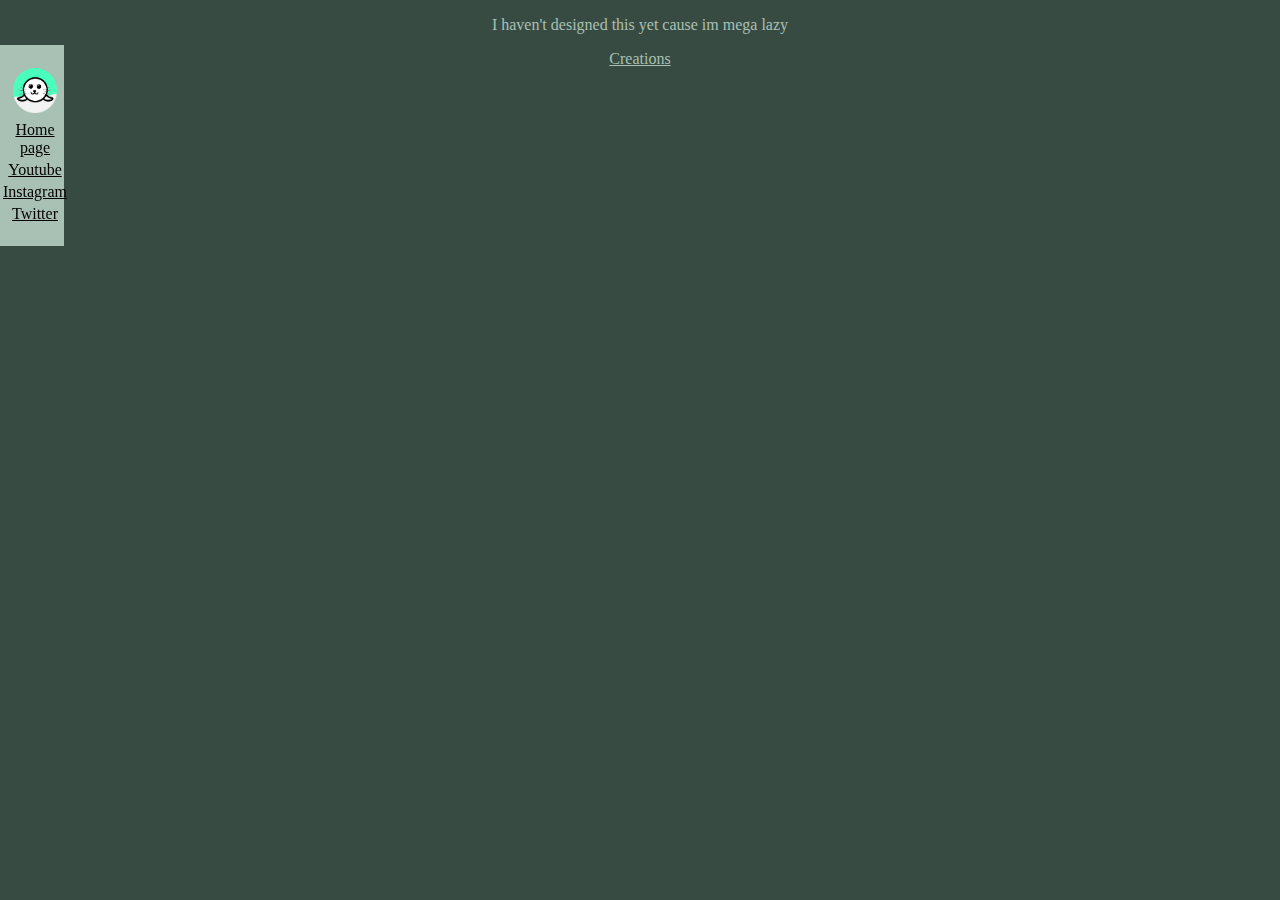
<file: index.html>
<!doctype html>
<html>
	<head>
		<title>Chumzy</title>
        <link rel="icon" href="/icons/Chumzy_Round.png">
		<link rel="stylesheet" href="/styles/main_style.css">
        <link rel="stylesheet" href="/styles/sidebar.css">
	</head>
	<body>
        <div class="sidebar">
            <table>
                <tr>
                    <td><a href="/index.html"><img src="/icons/Chumzy_Round.png"></a></td>
                </tr>
                <tr>
                    <td><a href="/index.html">Home page</a></td>
                </tr>
                <tr>
                    <td><a href="https://youtube.com/c/Chumzy">Youtube</a></td>
                </tr>
                <tr>
                    <td><a href="https://instagram.com/chumzyts/">Instagram</a></td>
                </tr>
                <tr>
                    <td><a href="https://twitter.com/ChumzyTS">Twitter</a></td>
                </tr>
            </table>
        </div>
		<p>I haven't designed this yet cause im mega lazy</p>
		<a href="creation_page.html">Creations</a>
		
	</body>
</html>
</file>
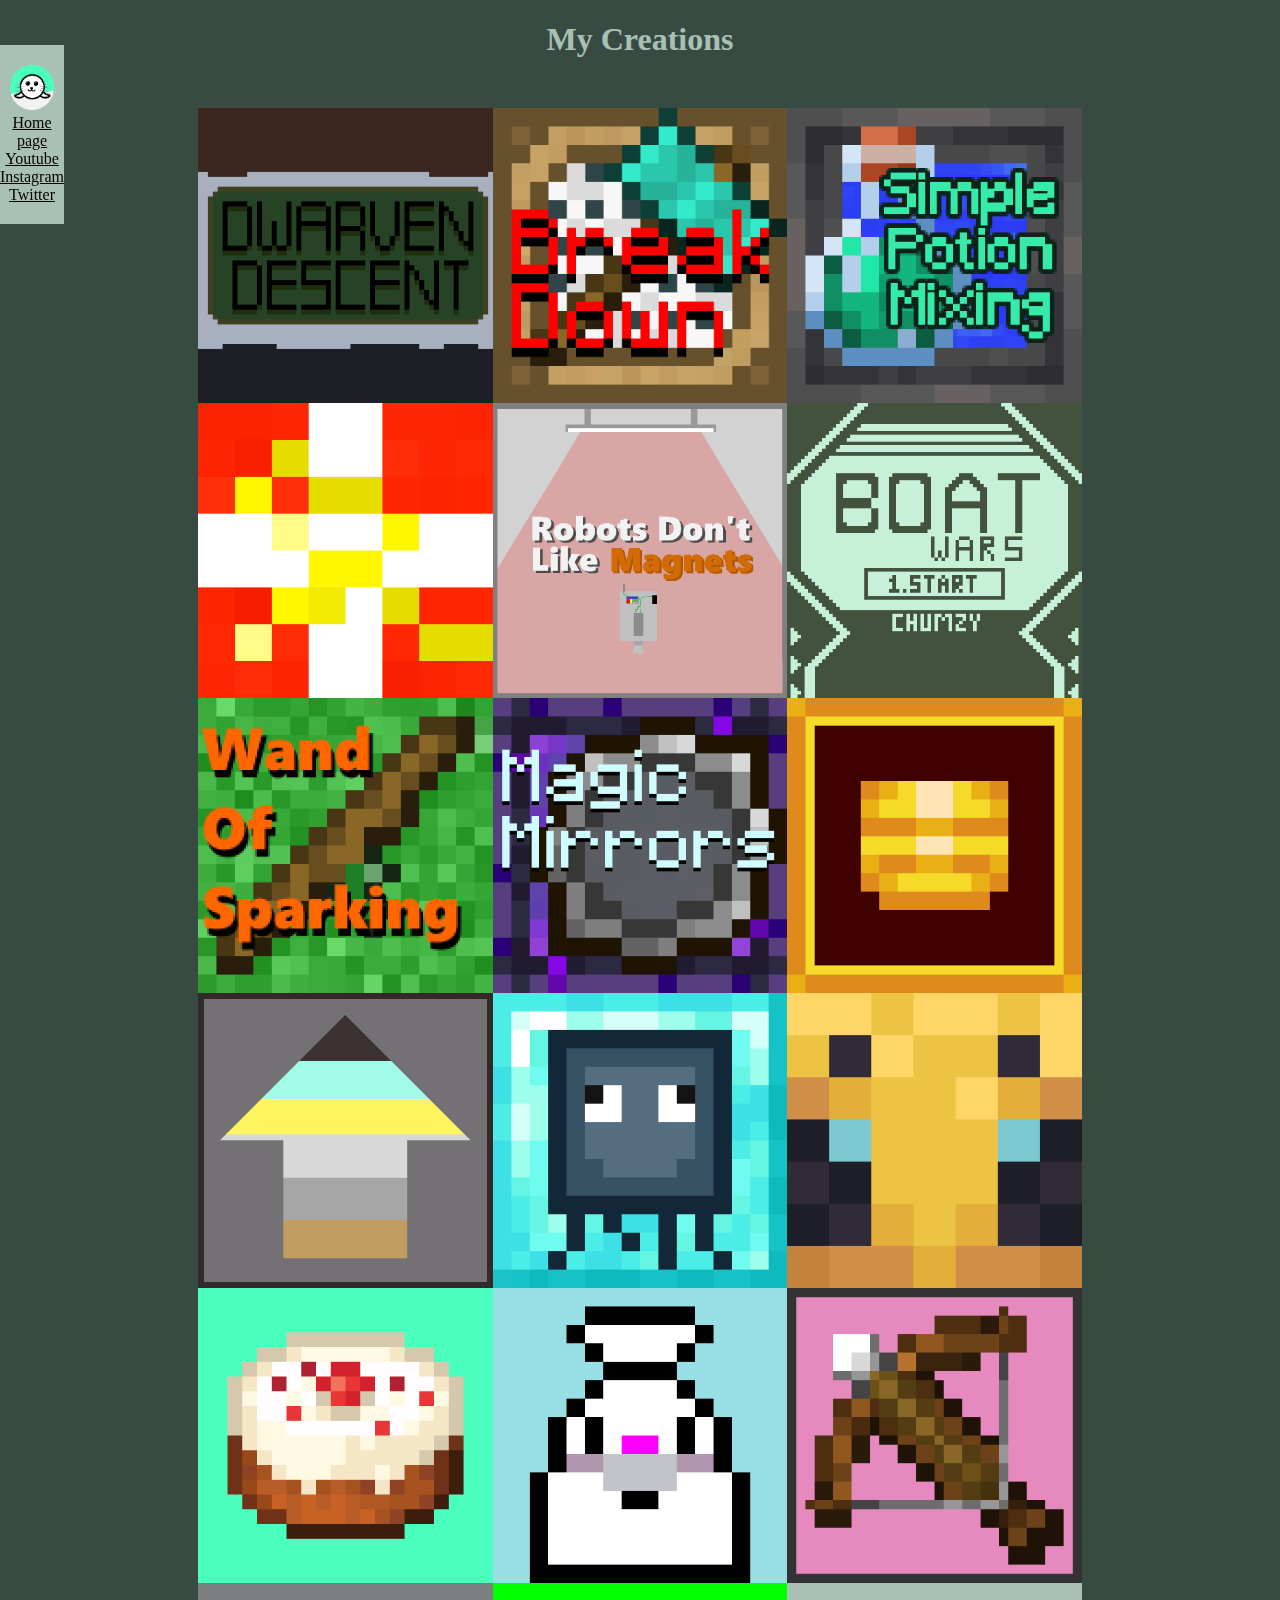
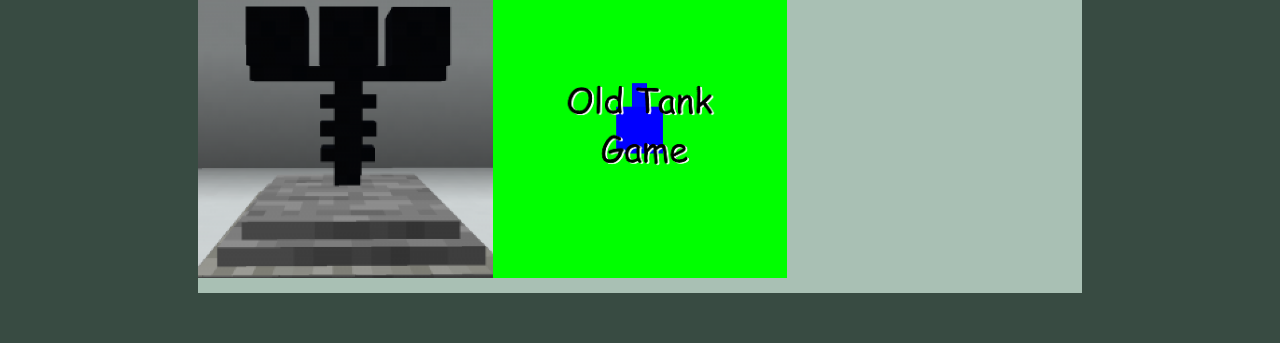
<file: creation_page.html>
<!doctype html>
<html>
	<head>
		<title>Chumzy</title>
        <link rel="icon" href="/icons/Chumzy_Round.png">
		<link rel="stylesheet" href="/styles/main_style.css">
        <link rel="stylesheet" href="/styles/sidebar.css">
		<link rel="stylesheet" href="/styles/creations.css">
	</head>
	<body>
        <div class="sidebar">
            <table>
                <tr>
                    <td><a href="/index.html"><img src="/icons/Chumzy_Round.png"></a></td>
                </tr>
                <tr>
                    <td><a href="/index.html">Home page</a></td>
                </tr>
                <tr>
                    <td><a href="https://youtube.com/c/Chumzy">Youtube</a></td>
                </tr>
                <tr>
                    <td><a href="https://instagram.com/chumzyts/">Instagram</a></td>
                </tr>
                <tr>
                    <td><a href="https://twitter.com/ChumzyTS">Twitter</a></td>
                </tr>
            </table>
        </div>
		<h1>My Creations</h1>
        <div id="creationHolder" class="creation_holder"></div>
		<script src="/creations/creation_finder.js"></script>
	</body>
</html>
</file>
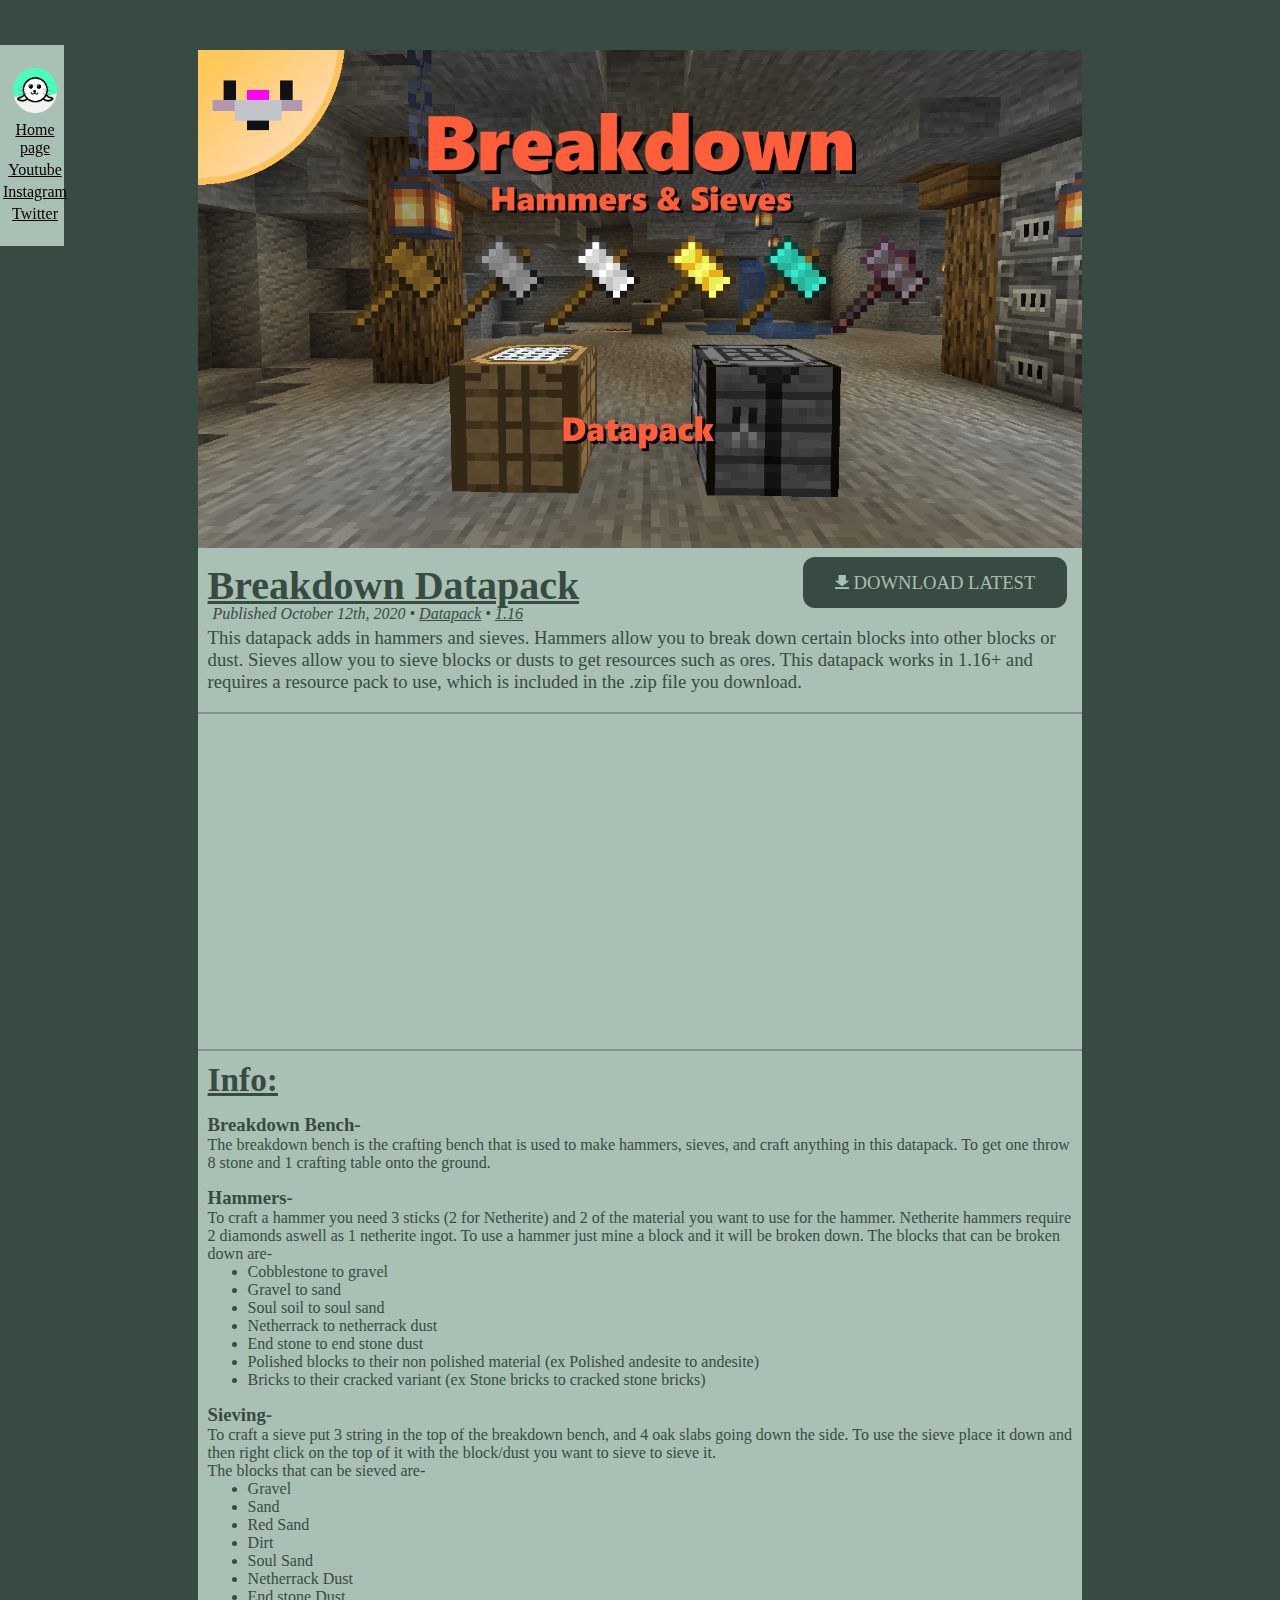
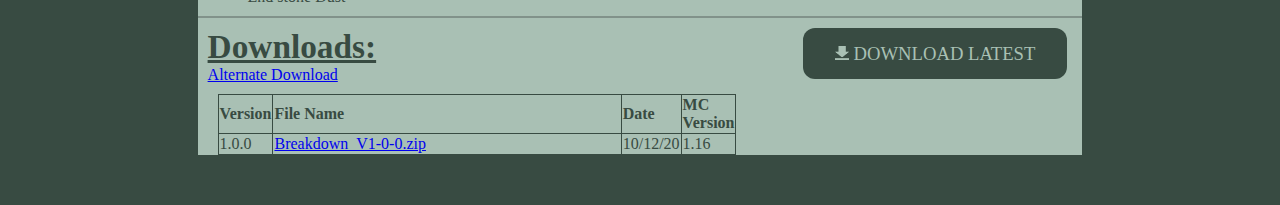
<file: downloads/breakdown/page.html>
<!doctype html>
<html>
	<head>
		<title>Breakdown</title>
        <link rel="icon" href="/icons/Chumzy_Round.png">
		<link rel="stylesheet" href="/downloads/download_style.css">
        <link rel="stylesheet" href="/styles/sidebar.css">
	</head>
	<body>
        <div class="sidebar">
            <table>
                <tr>
                    <td><a href="/index.html"><img src="/icons/Chumzy_Round.png"></a></td>
                </tr>
                <tr>
                    <td><a href="/index.html">Home page</a></td>
                </tr>
                <tr>
                    <td><a href="https://youtube.com/c/Chumzy">Youtube</a></td>
                </tr>
                <tr>
                    <td><a href="https://instagram.com/chumzyts/">Instagram</a></td>
                </tr>
                <tr>
                    <td><a href="https://twitter.com/ChumzyTS">Twitter</a></td>
                </tr>
            </table>
        </div>
        <div class="content">
            <img class="top" src="/downloads/breakdown/pack_image.png">
            <div class="intro">
                <div class="download_holder">
                    <a class="main_download" href="/downloads/breakdown/versions/Breakdown_V1-0-0.zip" download><img src="/downloads/download.png"> DOWNLOAD LATEST</a>
                </div>
                <h1>Breakdown Datapack</h1>
                <div class="publish_info">
                    <p class="publish_date">Published October 12th, 2020</p>
                    <div class="tags">
                        <p>• </p>
                        <a href="/index.html">Datapack</a>
                        <p>• </p>
                        <a href="/index.html">1.16</a>
                    </div>
                </div>
                <p class="description">This datapack adds in hammers and sieves. Hammers allow you to break down certain blocks into other blocks or dust. Sieves allow you to sieve blocks or dusts to get resources such as ores. This datapack works in 1.16+ and requires a resource pack to use, which is included in the .zip file you download.</p>
            </div>
            <hr>
            <div class="video">
                <iframe width="560" height="315" src="https://www.youtube.com/embed/leSv8JmbjLA" title="YouTube video player" frameborder="0" allow="accelerometer; autoplay; clipboard-write; encrypted-media; gyroscope; picture-in-picture" allowfullscreen></iframe>
            </div>
            <hr>
            <div class="info">
                <h2>Info:</h2>
                <h3>Breakdown Bench-</h3>
                <p>The breakdown bench is the crafting bench that is used to make hammers, sieves, and craft anything in this datapack. To get one throw 8 stone and 1 crafting table onto the ground.</p>
                <h3>Hammers-</h3>
                <p>To craft a hammer you need 3 sticks (2 for Netherite) and 2 of the material you want to use for the hammer. Netherite hammers require 2 diamonds aswell as 1 netherite ingot. To use a hammer just mine a block and it will be broken down.
                The blocks that can be broken down are-</p>
                <ul>
                <li>Cobblestone to gravel</li>
                <li>Gravel to sand</li>
                <li>Soul soil to soul sand</li>
                <li>Netherrack to netherrack dust</li>
                <li>End stone to end stone dust</li>
                <li>Polished blocks to their non polished material (ex Polished andesite to andesite)</li>
                <li>Bricks to their cracked variant (ex Stone bricks to cracked stone bricks)</li>
                </ul>
                <h3>Sieving-</h3>
                <p>To craft a sieve put 3 string in the top of the breakdown bench, and 4 oak slabs going down the side. To use the sieve place it down and then right click on the top of it with the block/dust you want to sieve to sieve it.</p>
                <p>The blocks that can be sieved are-</p>
                <ul>
                    <li>Gravel</li>
                    <li>Sand</li>
                    <li>Red Sand</li>
                    <li>Dirt</li>
                    <li>Soul Sand</li>
                    <li>Netherrack Dust</li>
                    <li>End stone Dust</li>
                <p></p>
            </div>
            <hr>
            <div class="download">
                <div class=download_holder>
                    <a class="main_download" href="/downloads/breakdown/versions/Breakdown_V1-0-0.zip" download><img src="/downloads/download.png"> DOWNLOAD LATEST</a>
                </div>
                <h2>Downloads:</h2>
                <a class="alt_download" href="https://www.planetminecraft.com/data-pack/breakdown-hammers-and-sieves-datapack-1-16/">Alternate Download</a>
                <table class="download">
                    <tr>
                        <th class="version">Version</th>
                        <th class="name">File Name</th>
                        <th class="date">Date</th>
                        <th class="mc_version">MC Version</th>
                    </tr>
                    <tr>
                        <td>1.0.0</td>
                        <td><a href="/downloads/breakdown/versions/Breakdown_V1-0-0.zip" class="download_link" download>Breakdown_V1-0-0.zip</a></td>
                        <td>10/12/20</td>
                        <td>1.16</td>
                    </tr>
                </table>
            </div>
        </div>
	</body>
</html>
</file>
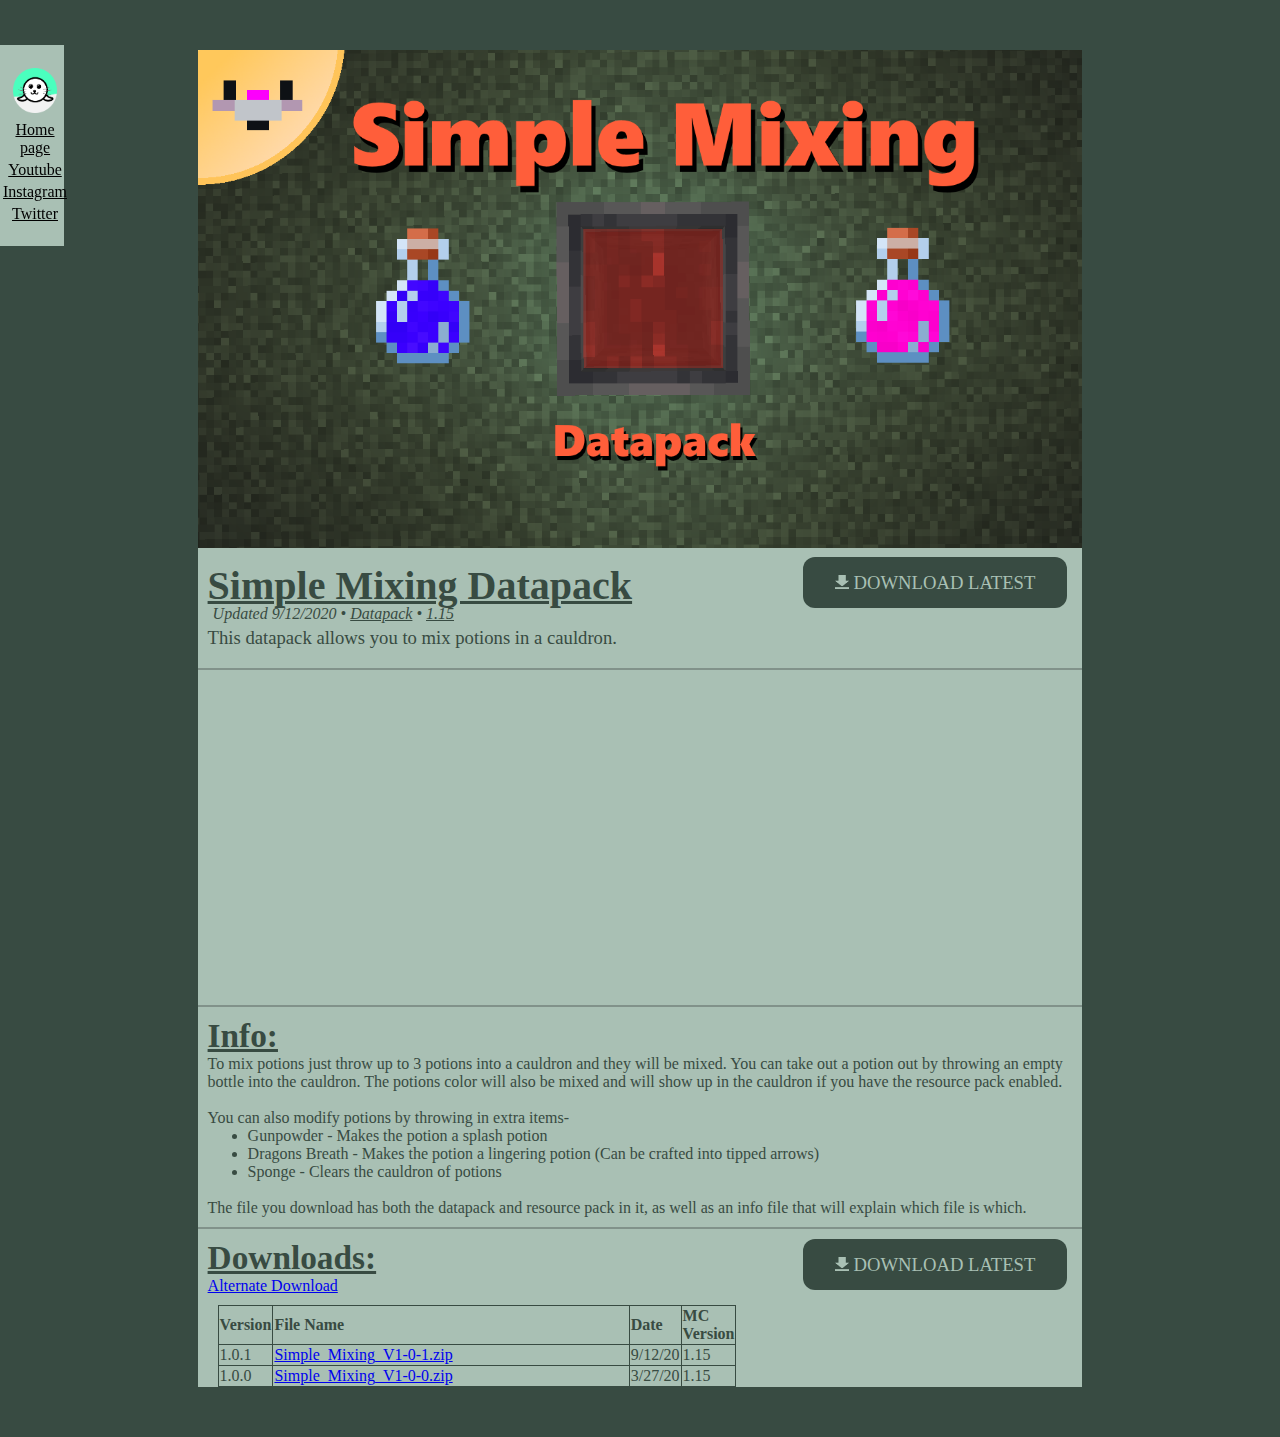
<file: downloads/simple_mixing/page.html>
<!doctype html>
<html>
	<head>
		<title>Simple Mixing</title>
        <link rel="icon" href="/icons/Chumzy_Round.png">
		<link rel="stylesheet" href="/downloads/download_style.css">
        <link rel="stylesheet" href="/styles/sidebar.css">
	</head>
	<body>
        <div class="sidebar">
            <table>
                <tr>
                    <td><a href="/index.html"><img src="/icons/Chumzy_Round.png"></a></td>
                </tr>
                <tr>
                    <td><a href="/index.html">Home page</a></td>
                </tr>
                <tr>
                    <td><a href="https://youtube.com/c/Chumzy">Youtube</a></td>
                </tr>
                <tr>
                    <td><a href="https://instagram.com/chumzyts/">Instagram</a></td>
                </tr>
                <tr>
                    <td><a href="https://twitter.com/ChumzyTS">Twitter</a></td>
                </tr>
            </table>
        </div>
        <div class="content">
            <img class="top" src="/downloads/simple_mixing/pack_image.png">
            <div class="intro">
                <div class="download_holder">
                    <a class="main_download" href="/downloads/simple_mixing/versions/Simple_Mixing_V1-0-1.zip" download><img src="/downloads/download.png"> DOWNLOAD LATEST</a>
                </div>
                <h1>Simple Mixing Datapack</h1>
                <div class="publish_info">
                    <p class="publish_date">Updated 9/12/2020</p>
                    <div class="tags">
                        <p>• </p>
                        <a href="/index.html">Datapack</a>
                        <p>• </p>
                        <a href="/index.html">1.15</a>
                    </div>
                </div>
                <p class="description">This datapack allows you to mix potions in a cauldron. </p>
            </div>
            <hr>
            <div class="video">
                <iframe width="560" height="315" src="https://www.youtube.com/embed/2AelvPnTgDg" title="YouTube video player" frameborder="0" allow="accelerometer; autoplay; clipboard-write; encrypted-media; gyroscope; picture-in-picture" allowfullscreen></iframe>
            </div>
            <hr>
            <div class="info">
                <h2>Info:</h2>
                <p>To mix potions just throw up to 3 potions into a cauldron and they will be mixed. You can take out a potion out by throwing an empty bottle into the cauldron. The potions color will also be mixed and will show up in the cauldron if you have the resource pack enabled.</p>
                <br>
                <p>You can also modify potions by throwing in extra items-</p>
                <ul>
                    <li>Gunpowder - Makes the potion a splash potion</li>
                    <li>Dragons Breath - Makes the potion a lingering potion (Can be crafted into tipped arrows)</li>
                    <li>Sponge - Clears the cauldron of potions</li>
                </ul>
                <br>
                <p>The file you download has both the datapack and resource pack in it, as well as an info file that will explain which file is which.</p>
            </div>
            <hr>
            <div class="download">
                <div class=download_holder>
                    <a class="main_download" href="/downloads/simple_mixing/versions/Simple_Mixing_V1-0-1.zip" download><img src="/downloads/download.png"> DOWNLOAD LATEST</a>
                </div>
                <h2>Downloads:</h2>
                <a class="alt_download" href="https://www.planetminecraft.com/data-pack/simple-potion-mixing/">Alternate Download</a>
                <table class="download">
                    <tr>
                        <th class="version">Version</th>
                        <th class="name">File Name</th>
                        <th class="date">Date</th>
                        <th class="mc_version">MC Version</th>
                    </tr>
                    <tr>
                        <td>1.0.1</td>
                        <td><a href="/downloads/simple_mixing/versions/Simple_Mixing_V1-0-1.zip" class="download_link" download>Simple_Mixing_V1-0-1.zip</a></td>
                        <td>9/12/20</td>
                        <td>1.15</td>
                    </tr>
                    <tr>
                        <td>1.0.0</td>
                        <td><a href="/downloads/simple_mixing/versions/Simple_Mixing_V1-0-0.zip" class="download_link" download>Simple_Mixing_V1-0-0.zip</a></td>
                        <td>3/27/20</td>
                        <td>1.15</td>
                    </tr>
                </table>
            </div>
        </div>
	</body>
</html>
</file>
<file: styles/main_style.css>
body {
	background-color: #384B42;
	color: #a9c0b4;
	text-align: center;
}

a {
	color: #a9c0b4;
}

a:hover {
	color: #81928a;
}

img {
	width: 5%;
}

table {
	text-align: center;
}
</file>
<file: styles/sidebar.css>
.sidebar{
    background: #a9c0b4;
    position: fixed;
    top: 5%;
    left: 0;
    width: 5%;
    padding: 20px 0;
    text-align: center;
}

.sidebar img {
    width: 70%;
}

.sidebar table, .sidebar th, .sidebar td {
    border: none;
}

.sidebar a {
	color: black;
}

.sidebar a:hover {
	color: gray;
}
</file>
<file: styles/creations.css>
/* Icons */
.img_icon {
    filter: none;
    transition-property: filter;
    transition-duration: 0.5s;
    width: 100%;
    margin: 0px;
    padding: 0px;
    
    image-rendering: -moz-crisp-edges; /* Firefox */
    image-rendering: -o-crisp-edges; /* Opera */
    image-rendering: -webkit-optimize-contrast; /* Webkit (non-standard naming) */
    image-rendering: crisp-edges;
    -ms-interpolation-mode: nearest-neighbor; /* IE (non-standard property) */
}

.img_icon:hover {
    filter: grayscale(1);
    transition-duration: 0s;
}

/* Creation Holder Div/Background */
.creation_holder {
    color: #384B42;
    margin: auto;
    margin-top: 50px;
    margin-left: 15%;
    margin-right: 15%;
    background-color: #a9c0b4;
    padding-bottom: 15px;
    margin-bottom: 50px;
}

/* Table */
table {
    size: 100%;
}

table, th, td, tr {
    padding: 0px;
    margin: 0px;
    border: 0px solid #384B42;
    border-collapse: collapse;
    border-spacing: 0px;
}

th, td {
    width: 33%;
}

tr {
    width: 33%;
    padding: 0px;
    margin: 0px;
    border-spacing: 0px;
    border-collapse: collapse;
}

.creation_holder a {
    padding: 0px;
    margin: 0px;
    font-size:0;
    vertical-align: text-top;
}
</file>
<file: downloads/download_style.css>
body {
	background-color: #384B42;
	color: #a9c0b4;
	text-align: left;
}

.content {
    color: #384B42;
    margin: auto;
    margin-top: 50px;
    margin-left: 15%;
    margin-right: 15%;
    background-color: #a9c0b4;
    padding-bottom: 0px;
    margin-bottom: 50px;
}

hr {
    border: 1px solid #81928a;
}

/* Introduction Styles*/
.top {
    width: 100%;
}

.intro {
    font-size: 14pt;
    size: 100%;
    text-align: left;
    margin: 10px;
}

.publish_info {
    float: left;
    font-size: 12pt;
    padding-top: 0px;
    margin-top: 0px;
    padding-left: 5px;
    line-height: 0px;
    margin-bottom: 5px;
}

.publish_info * {
    display: inline;
    color: #384B42;
    font-style: italic;
}

.publish_info a:hover {
    color: #81928a;
}

.publish_info:after {
    content: "";
    display: table;
    clear: both;
}

/* Video Styles */
.video {
    text-align: center;
    padding: 0px;
}

.video iframe {
    display: inline;
}

/* Information Styles */
.info {
    margin: 10px;
}

.info p {
    margin: 0px;
}

h3 {
    margin: 0px;
    margin-top: 15px;
}

ul {
    margin: 0px;
}

/* Download Styles */
.download {
    margin: 10px;
}

.download table {
    width: 60%;
}

.download .version {
    width: 10%;
}

.download .name {
    width: 80%;
}

.download .date {
    width: 10%;
}

.download table, th, td {
    border: 1px solid #384B42;
    border-collapse: collapse;
}

.download_holder {
    padding: 5px;
    padding-top: 10px;
    float: right;
    text-align: right;
}

.download .download_holder {
    padding: 5px;
    padding-top: 15px;
}

.main_download {
    margin: auto;
    align-items: center;
    vertical-align: bottom;
    color: #a9c0b4;
    font-size: 14pt;
    background-color: #384B42;
    padding: 15px 32px;
    border-radius: 12px;
    text-decoration: none;
}

.main_download:hover {
    background-color: #81928a;
    text-decoration: underline;
}

.main_download img {
    width: 14px;
    height: 14px;
    object-fit: contain;
}


/* Other styles */
h1 {
    color: #384B42;
    font-size: 30pt;
    font-weight: bold;
    text-decoration: underline;
    text-decoration-thickness: 2pt;
    margin-bottom: 5px;
    margin-top: 0px;
}

h2 {
    color: #384B42;
    font-size: 25pt;
    text-decoration: underline;
    text-decoration-thickness: 2pt;
    margin-top: 0px;
    margin-bottom: 0px;
}

.column {
    width: 49%;
}

.column.left {
    text-align: right;
    float: left;
}

.column img {
    width: 50%;
    height: 50%;
    object-fit: contain;
}

.column.right {
    text-align: left;
    float: right;
}

.row:after {
    content: "";
    display: table;
    clear: both;
}
</file>
